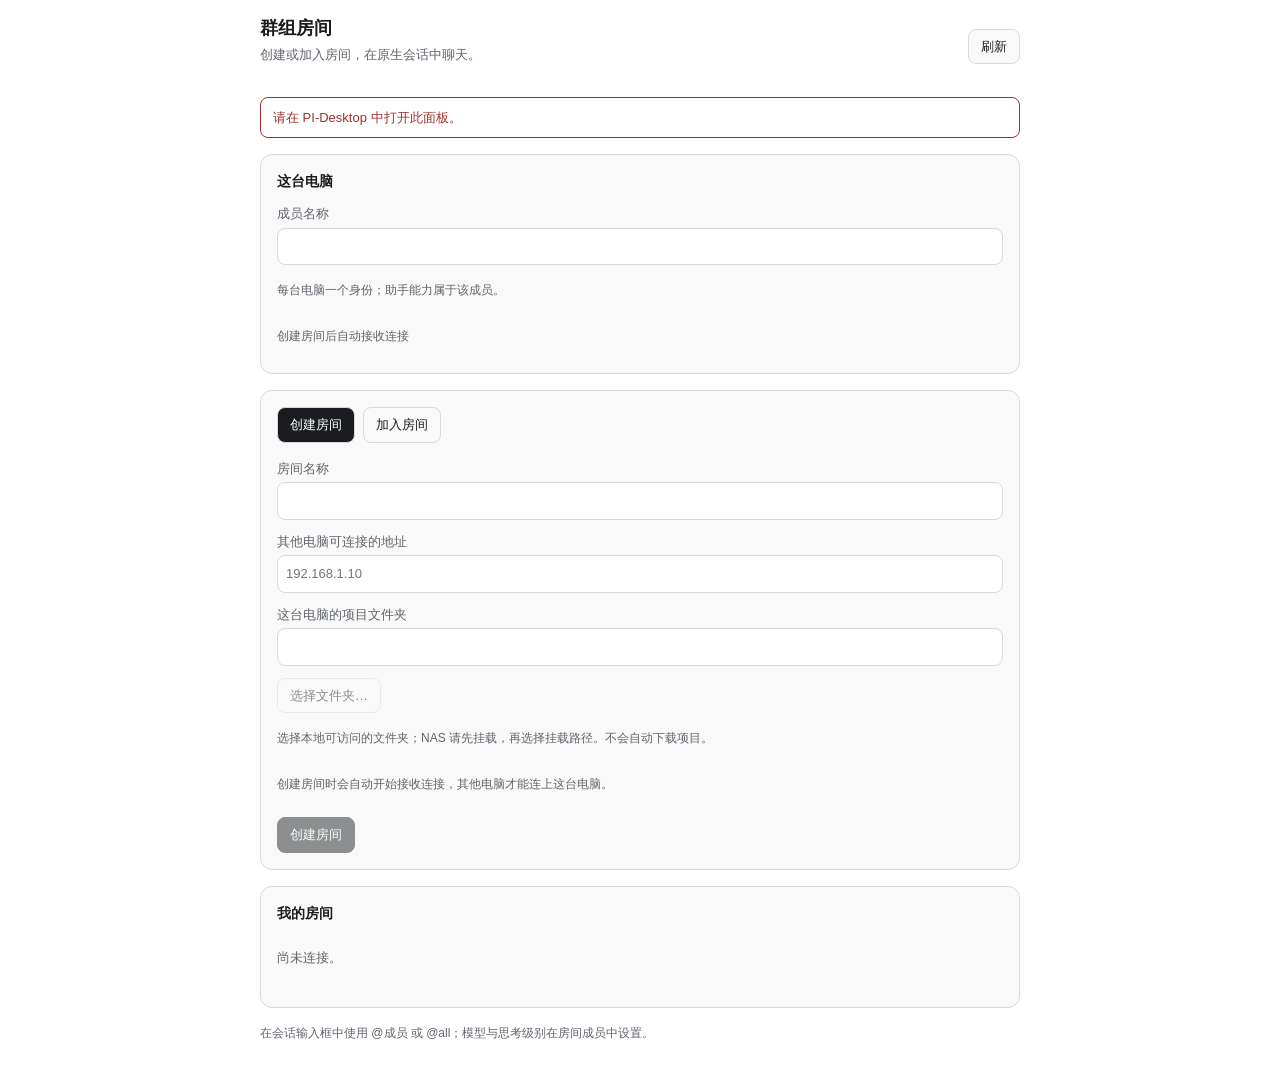
<file: renderer/index.html>
<!doctype html>
<html lang="zh-CN"><head><meta charset="UTF-8"><meta name="viewport" content="width=device-width, initial-scale=1"><meta name="pi-plugin-chrome" content="v2"><title>群组房间 / Group Rooms</title><link rel="stylesheet" href="style.css"></head>
<body data-view="management"><main>
<header><div><h1 data-zh="群组房间" data-en="Group Rooms">群组房间</h1><p data-zh="创建或加入房间，在原生会话中聊天。" data-en="Create or join a room. Chat in the native session.">创建或加入房间，在原生会话中聊天。</p></div><button id="refresh" data-zh="刷新" data-en="Refresh">刷新</button></header>
<div id="notice" class="message" role="status" aria-live="polite"></div>
<section class="section"><h2 data-zh="这台电脑" data-en="This computer">这台电脑</h2><div class="stack"><label><span data-zh="成员名称" data-en="Member name">成员名称</span><input id="identity" required maxlength="256" autocomplete="nickname"></label><p class="small" data-zh="每台电脑一个身份；助手能力属于该成员。" data-en="One identity per computer. Agent access belongs to that member.">每台电脑一个身份；助手能力属于该成员。</p><p id="listener-status" class="small" role="status" data-zh="创建房间后自动接收连接" data-en="Receiving starts with a created room">创建房间后自动接收连接</p></div></section>
<section class="section"><div class="tabs" aria-label="创建或加入 / Create or join"><button id="create-tab" aria-pressed="true" aria-controls="create-form" data-zh="创建房间" data-en="Create room">创建房间</button><button id="join-tab" aria-pressed="false" aria-controls="join-form" data-zh="加入房间" data-en="Join room">加入房间</button></div>
<form id="create-form" class="stack"><label><span data-zh="房间名称" data-en="Room name">房间名称</span><input name="name" required maxlength="256"></label><label><span data-zh="其他电脑可连接的地址" data-en="Address other computers can reach">其他电脑可连接的地址</span><input name="address" placeholder="192.168.1.10" required autocomplete="off"></label><div class="stack"><label><span data-zh="这台电脑的项目文件夹" data-en="Project folder on this computer">这台电脑的项目文件夹</span><input id="create-path" readonly required></label><div class="actions"><button type="button" id="choose-create" data-zh="选择文件夹…" data-en="Choose folder…">选择文件夹…</button></div></div><p class="small" data-zh="选择本地可访问的文件夹；NAS 请先挂载，再选择挂载路径。不会自动下载项目。" data-en="Choose a locally accessible folder. Mount your NAS first, then select its mounted path. Projects are not downloaded.">选择本地可访问的文件夹；NAS 请先挂载，再选择挂载路径。不会自动下载项目。</p><p id="create-help" class="small" data-zh="创建房间时会自动开始接收连接，其他电脑才能连上这台电脑。" data-en="Creating a room starts incoming connections automatically, so other computers can reach this one.">创建房间时会自动开始接收连接，其他电脑才能连上这台电脑。</p><div class="actions"><button type="submit" class="primary" id="create-submit" disabled data-zh="创建房间" data-en="Create room">创建房间</button></div></form>
<form id="join-form" class="stack" hidden><label><span data-zh="邀请内容" data-en="Invitation">邀请内容</span><textarea name="invitation" required spellcheck="false" autocomplete="off"></textarea></label><label><span data-zh="这台电脑的项目文件夹" data-en="Project folder on this computer">这台电脑的项目文件夹</span><input id="join-path" readonly required></label><div class="actions"><button type="button" id="choose-join" data-zh="选择文件夹…" data-en="Choose folder…">选择文件夹…</button></div><p class="small" data-zh="每个成员选择自己的本地路径。NAS 请先挂载；不会自动下载项目。" data-en="Each member chooses their own local path. Mount your NAS first; projects are not downloaded.">每个成员选择自己的本地路径。NAS 请先挂载；不会自动下载项目。</p><div class="actions"><button type="submit" class="primary" id="join-submit" disabled data-zh="加入房间" data-en="Join room">加入房间</button></div></form></section>
<section id="invitation-section" class="section" hidden><h2 data-zh="邀请成员" data-en="Invite members">邀请成员</h2><p data-zh="将邀请内容发送给要加入的成员。" data-en="Share this invitation with the members you want to join.">将邀请内容发送给要加入的成员。</p><label><span data-zh="邀请内容" data-en="Invitation">邀请内容</span><textarea id="invitation-output" readonly spellcheck="false"></textarea></label><div class="actions" style="margin-top:12px"><button id="select-invitation" data-zh="选中邀请内容" data-en="Select invitation">选中邀请内容</button><button id="close-invitation" data-zh="收起" data-en="Dismiss">收起</button></div></section>
<section class="section"><h2 data-zh="我的房间" data-en="My rooms">我的房间</h2><div id="rooms" aria-busy="true"><p data-zh="正在加载…" data-en="Loading…">正在加载…</p></div></section>
<p class="small" data-zh="在会话输入框中使用 @成员 或 @all；模型与思考级别在房间成员中设置。" data-en="Use @member or @all in the native composer. Set models and thinking levels in Room members.">在会话输入框中使用 @成员 或 @all；模型与思考级别在房间成员中设置。</p>
</main><script type="module" src="panel.mjs"></script></body></html>
</file>
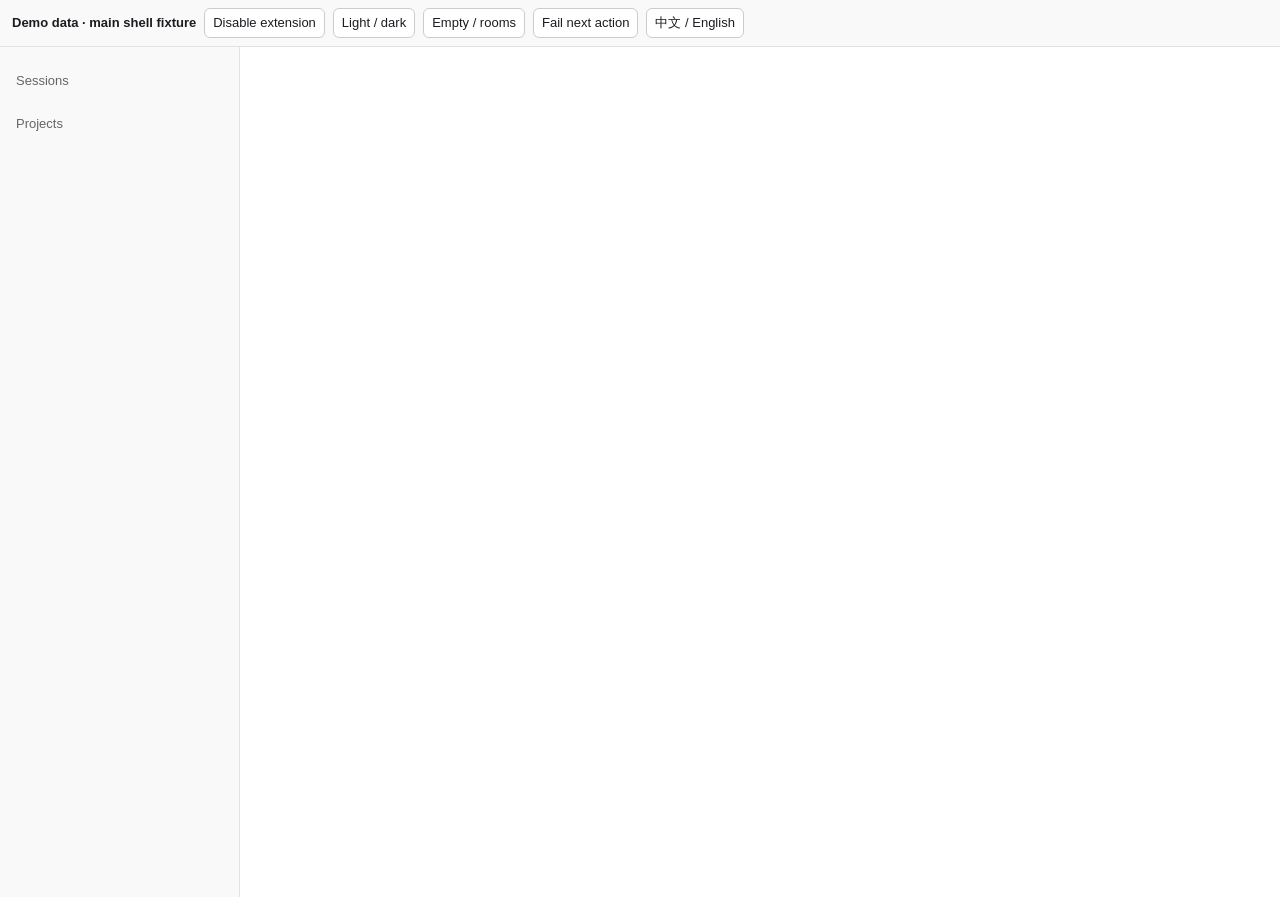
<file: renderer/preview.html>
<!doctype html>
<html lang="en"><head><meta charset="utf-8"><meta name="viewport" content="width=device-width,initial-scale=1"><title>Group Rooms main UI · demo data</title>
<style>
:root{--ds-bg-primary:#fff;--ds-bg-secondary:#f9f9f9;--ds-text-primary:#1a1c1f;--ds-text-secondary:#555;--ds-text-muted:#666;--ds-text-faint:#aaa;--ds-border-default:#e2e2e2;--ds-border-strong:#ccc;--ds-bg-hover:#eee;--ds-bg-active:#e4e4e4;--ds-focus:#315fb1;--ds-danger:#a33030;--ds-success:#326b46;font:13px/1.5 -apple-system,BlinkMacSystemFont,"Segoe UI",sans-serif}
:root[data-dark]{--ds-bg-primary:#181818;--ds-bg-secondary:#212121;--ds-text-primary:#f2f2f2;--ds-text-secondary:#bbb;--ds-text-muted:#aaa;--ds-border-default:#333;--ds-border-strong:#555;--ds-bg-hover:#303030;--ds-bg-active:#383838;--ds-focus:#92b8ff;--ds-danger:#f6a3a3}
body{margin:0;background:var(--ds-bg-primary);color:var(--ds-text-primary)}.demo-tools{display:flex;gap:8px;flex-wrap:wrap;padding:8px 12px;background:var(--ds-bg-secondary);border-bottom:1px solid var(--ds-border-default);align-items:center}.demo-tools button{font:inherit;padding:4px 8px;background:var(--ds-bg-primary);color:inherit;border:1px solid var(--ds-border-strong);border-radius:6px;cursor:pointer}:focus-visible{outline:2px solid var(--ds-focus);outline-offset:3px}.demo-shell{display:grid;grid-template-columns:240px minmax(0,1fr);height:calc(100vh - 50px)}aside{padding:12px;background:var(--ds-bg-secondary);border-right:1px solid var(--ds-border-default);overflow:auto}.sidebar-list-label{font-size:12px;color:var(--ds-text-muted)}.thread-item{display:flex;border-radius:6px}.thread-item.active{background:var(--ds-bg-active)}.thread-item:hover{background:var(--ds-bg-hover)}.thread-item-main{display:flex;align-items:center;gap:4px;padding:6px 12px}.demo-native{padding:24px}#page{min-width:0;min-height:0}.demo-category{padding:12px 4px;color:var(--ds-text-muted)}@media(max-width:650px){.demo-shell{grid-template-columns:170px minmax(0,1fr)}aside{padding:8px}}@media(max-width:420px){.demo-shell{grid-template-columns:132px minmax(0,1fr)}}
</style>
<script type="importmap">{"imports":{"react":"https://esm.sh/react@19.1.0","react-dom/client":"https://esm.sh/react-dom@19.1.0/client"}}</script></head>
<body><div class="demo-tools"><strong>Demo data · main shell fixture</strong><button id="enable">Disable extension</button><button id="theme">Light / dark</button><button id="empty">Empty / rooms</button><button id="error">Fail next action</button><button id="language">中文 / English</button></div>
<div class="demo-shell"><aside><div class="demo-category">Sessions</div><div class="demo-category">Projects</div><div id="nav"></div></aside><div id="page"></div></div>
<script type="module" src="preview.mjs"></script></body></html>
</file>
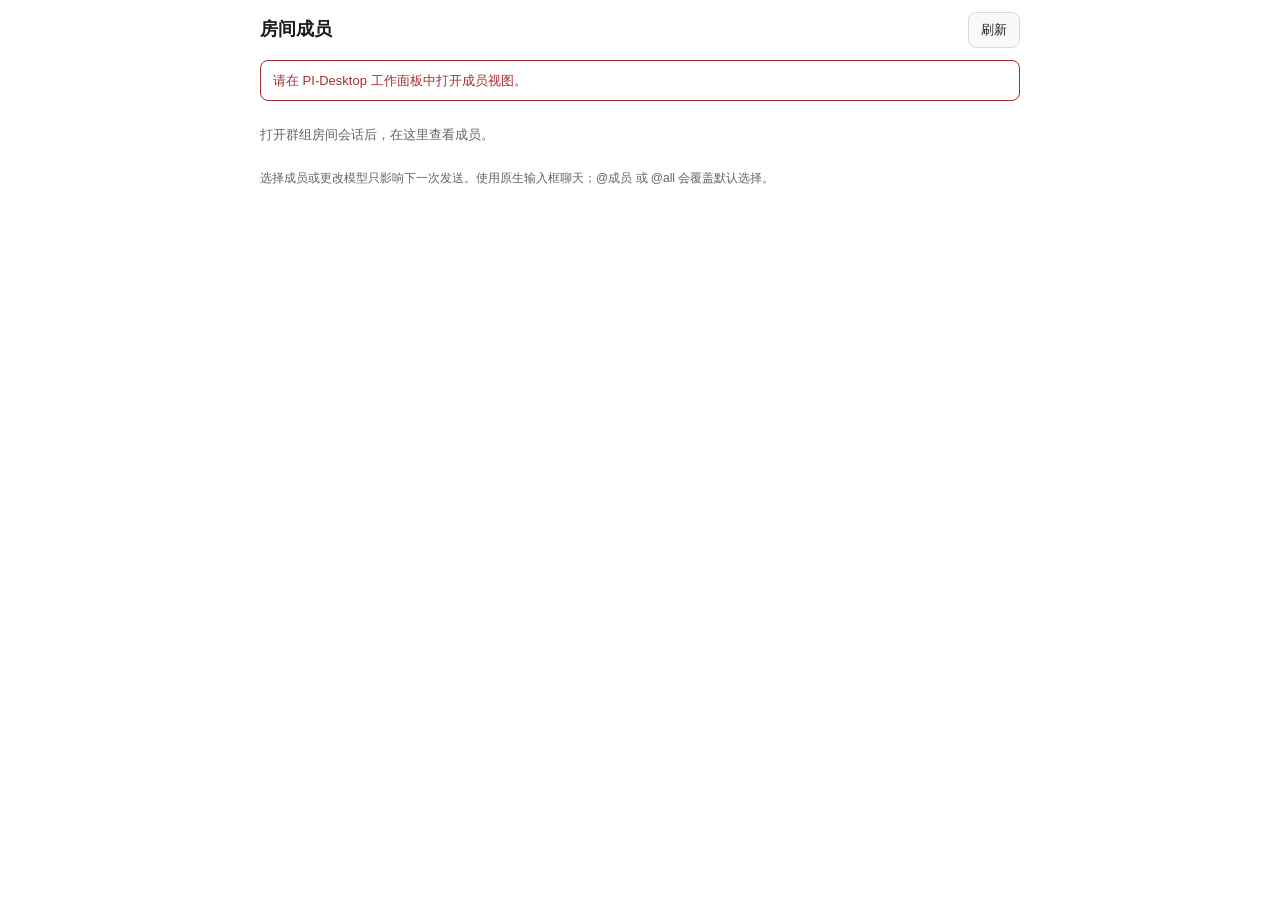
<file: views/members.html>
<!doctype html>
<html lang="zh-CN"><head><meta charset="UTF-8"><meta name="viewport" content="width=device-width, initial-scale=1"><meta name="pi-plugin-chrome" content="v2"><title>房间成员 / Room members</title><link rel="stylesheet" href="../renderer/style.css"></head>
<body data-view="members"><main>
<header><h1 data-zh="房间成员" data-en="Room members">房间成员</h1><button id="refresh" data-zh="刷新" data-en="Refresh">刷新</button></header>
<div id="notice" class="message" role="status" aria-live="polite"></div>
<div id="content" aria-busy="true"><p data-zh="正在加载…" data-en="Loading…">正在加载…</p></div>
<p class="small" data-zh="选择成员或更改模型只影响下一次发送。使用原生输入框聊天；@成员 或 @all 会覆盖默认选择。" data-en="Member and model choices apply to the next send. Chat in the native composer; @member or @all overrides the default selection.">选择成员或更改模型只影响下一次发送。使用原生输入框聊天；@成员 或 @all 会覆盖默认选择。</p>
</main><script type="module" src="members.mjs"></script></body></html>
</file>
<file: renderer/style.css>
:root{color-scheme:dark;--bg:#181818;--surface:#212121;--fg:#f2f2f2;--muted:#aaa;--border:#3b3b3b;--hover:#303030;--focus:#92b8ff;--danger:#f6a3a3;--positive:#99c7a7;font:13px/1.5 -apple-system,BlinkMacSystemFont,"Segoe UI",sans-serif}
:root[data-base="light"]{color-scheme:light;--bg:#fff;--surface:#f9f9f9;--fg:#1a1c1f;--muted:#60646b;--border:#d7d9dd;--hover:#efeff1;--focus:#315fb1;--danger:#a33030;--positive:#326b46}
*{box-sizing:border-box}body{margin:0;background:var(--bg);color:var(--fg);padding:calc(var(--pi-plugin-titlebar-height,0px) + 16px) 16px 24px}main{max-width:760px;margin:auto}h1{font-size:18px;line-height:1.4;margin:0;font-weight:600}h2{font-size:14px;margin:0 0 12px;font-weight:600}h3{font-size:13px;margin:0;font-weight:600}p{margin:4px 0 12px;color:var(--muted)}button,input,textarea,select{font:inherit;color:inherit;border:1px solid var(--border);border-radius:8px;max-width:100%}button{padding:7px 12px;background:var(--surface);cursor:pointer;min-height:34px}button:hover{background:var(--hover)}button:active{transform:translateY(1px)}button.primary{background:var(--fg);color:var(--bg);border-color:var(--fg)}button.primary:hover{opacity:.86}button.danger{color:var(--danger)}button:disabled,select:disabled{opacity:.48;cursor:default}button:disabled:active{transform:none}:focus-visible{outline:2px solid var(--focus);outline-offset:3px}input,textarea,select{background:var(--bg);padding:8px;min-height:34px;width:100%}textarea{resize:vertical;min-height:88px}input[readonly]{color:var(--muted)}label{display:grid;gap:4px;color:var(--muted);min-width:0}label.check{display:flex;align-items:center;gap:8px;color:var(--fg)}input[type=checkbox],input[type=radio]{width:16px;min-height:16px;flex:none;accent-color:var(--focus)}header,.row{display:flex;align-items:center;justify-content:space-between;gap:12px;flex-wrap:wrap}header{margin-bottom:20px}.actions{display:flex;flex-wrap:wrap;align-items:center;gap:8px}.section{padding:16px;margin:16px 0;border:1px solid var(--border);border-radius:12px;background:var(--surface);min-width:0}.grid{display:grid;grid-template-columns:repeat(2,minmax(0,1fr));gap:12px}.stack{display:grid;gap:12px}.full{grid-column:1/-1}.small{font-size:12px;color:var(--muted)}.wrap{overflow-wrap:anywhere;min-width:0}.badge{display:inline-flex;align-items:center;gap:4px;padding:2px 8px;border:1px solid var(--border);border-radius:12px;font-size:11px;color:var(--muted)}.positive{color:var(--positive)}.badge.revoked{color:var(--danger);border-color:var(--danger)}.message{padding:10px 12px;border:1px solid var(--border);border-radius:8px;margin-bottom:12px;overflow-wrap:anywhere}.message.error{color:var(--danger);border-color:var(--danger)}.message:empty{display:none}.room,.member{border-top:1px solid var(--border);padding:12px 0;min-width:0}.room:last-child,.member:last-child{padding-bottom:0}.room:first-child,.member:first-child{border-top:0;padding-top:0}.room p{margin:4px 0 8px}.empty{padding:12px 0;color:var(--muted)}.divider{border:0;border-top:1px solid var(--border);margin:16px 0}.tabs{display:flex;gap:8px;margin-bottom:16px}.tabs button[aria-pressed=true]{background:var(--fg);color:var(--bg)}.member .grid{margin:12px 0}.member-name{display:flex;align-items:center;gap:8px;flex-wrap:wrap}.member .actions{margin-top:8px}.member-name h3{overflow-wrap:anywhere;min-width:0}.choice-summary{padding:8px 0;color:var(--muted)}.appear{animation:room-enter 180ms cubic-bezier(.2,.85,.25,1.12) both;animation-delay:var(--delay,0ms)}@keyframes room-enter{from{opacity:0;transform:translateY(4px)}to{opacity:1;transform:translateY(0)}}[hidden]{display:none!important}summary{cursor:pointer;padding:8px 0}details{min-width:0}fieldset{border:0;padding:0;margin:0;min-width:0}legend{margin-bottom:12px;font-weight:600}#invitation-output{font-family:ui-monospace,SFMono-Regular,monospace;font-size:12px}body[data-view=members]{padding:12px}body[data-view=members] header{margin-bottom:12px}body[data-view=members] .section{padding:12px;margin:12px 0}
@media(max-width:480px){.grid{grid-template-columns:minmax(0,1fr)}body{padding-right:12px;padding-left:12px}.section{padding:12px}.actions button{white-space:normal;text-align:left}header{align-items:flex-start}}
@media(prefers-reduced-motion:reduce){.appear{animation:none}button:active{transform:none}}
</file>
